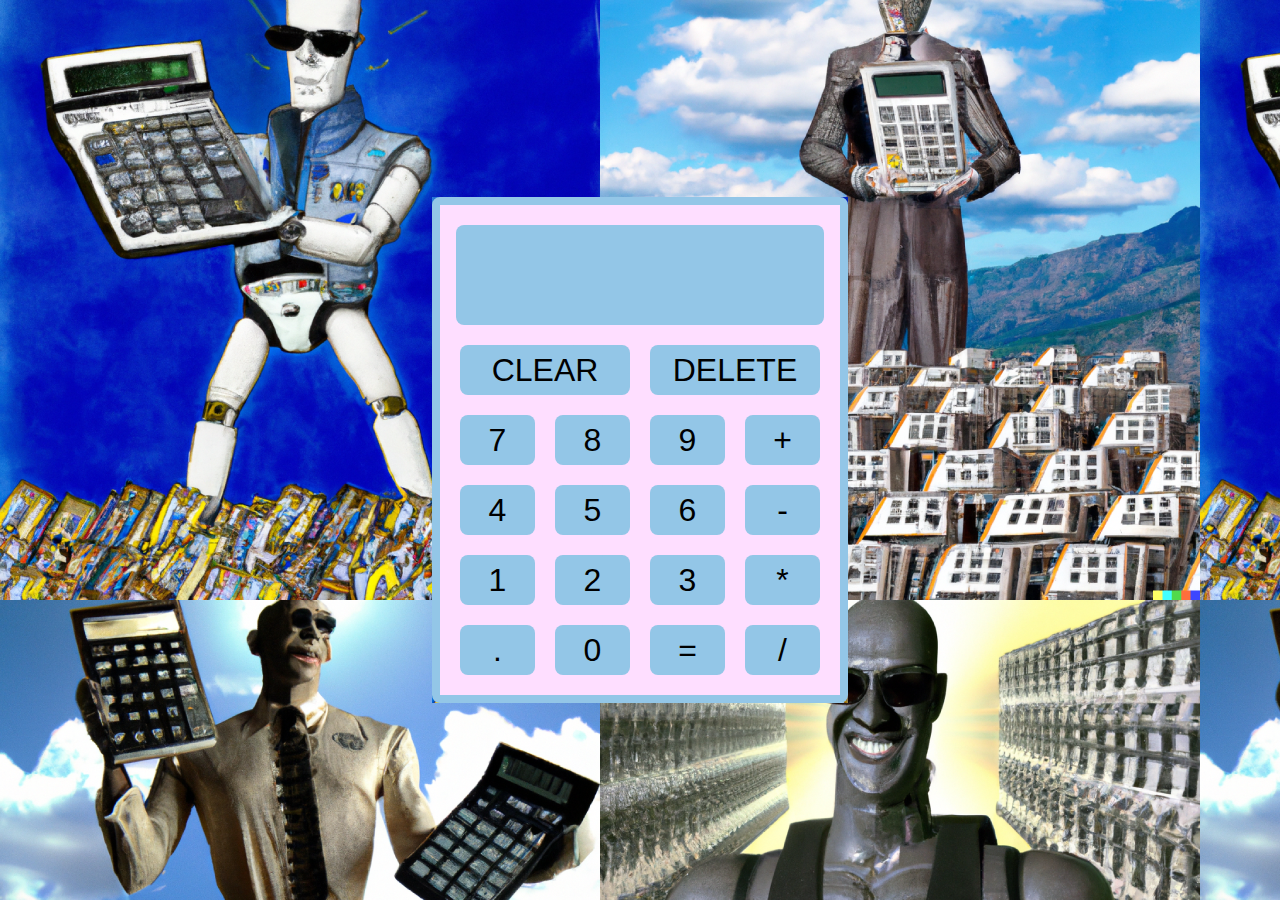
<file: index.html>
<!doctype html>
<html lang="en">

<head>
    <meta charset="utf-8">
    <title>CALC YA LATER</title>
    <meta name="calculator" content="calculates">
    <link rel="stylesheet" href="style.css">
    <link rel="preconnect" href="https://fonts.googleapis.com">
    <link rel="preconnect" href="https://fonts.gstatic.com" crossorigin>
    <link href="https://fonts.googleapis.com/css2?family=Roboto&display=swap" rel="stylesheet">

</head>

<body>
    <div class="calculator-container">
        <div id="display" class="display">
            1234
        </div>
        <div class="button-container">
            <button class="clear-button">CLEAR</button>
            <button class="delete-button">DELETE</button>
            <button class="number-button">7</button>
            <button class="number-button">8</button>
            <button class="number-button">9</button>
            <button class="operator-button">+</button>
            <button class="number-button">4</button>
            <button class="number-button">5</button>
            <button class="number-button">6</button>
            <button class="operator-button">-</button>
            <button class="number-button">1</button>
            <button class="number-button">2</button>
            <button class="number-button">3</button>
            <button class="operator-button">*</button>
            <button class="floating-point">.</button>
            <button class="number-button">0</button>
            <button class="equal-button">=</button>
            <button class="operator-button">/</button>
        </div>
    </div>
</body>

<script src="script.js"></script>

</html>
</file>
<file: style.css>
html, body {
    background-image: url("ab4.png");
    display: flex;
    min-height: 100%;
    justify-content: center;
    align-items: center;
}

.calculator-container {
    background-color: #FEDEFF;
    height: 490px;
    width: 400px;
    border-radius: 8px;
    border-width: 8px;
    border-style: solid;
    border-color: #93C6E7;
    display: flex;
    flex-direction: column;
    flex-wrap: wrap;
    justify-content: flex-start;
    align-items: center;
}

.display {
    background-color: #93C6E7;
    height: 100px;
    width: 360px;
    border-radius: 8px;
    display: flex;
    justify-content: flex-end;
    align-items: center;
    font-size: 64px;
    font-family: Roboto;
    font-weight: 900;
    padding-right: 8px;
    margin-top: 20px;
    overflow: hidden;
}

.button-container {
    display: flex;
    flex-wrap: wrap;
    align-items: center;
    justify-content: space-around;
    gap: 20px;
    margin: 20px;
}

.clear-button, .delete-button {
    font-size: 32px;
    height: 50px;
    width: 170px;
    border-style: dashed;
    border-radius: 8px;
    border-color: #93C6E7;
    background-color: #93C6E7;
}

.number-button, .operator-button, .equal-button, .floating-point {
    height: 50px;
    width: 75px;
    font-size: 32px;
    border-style: dashed;
    border-radius: 8px;
    border-color: #93C6E7;
    background-color: #93C6E7;
}
</file>
